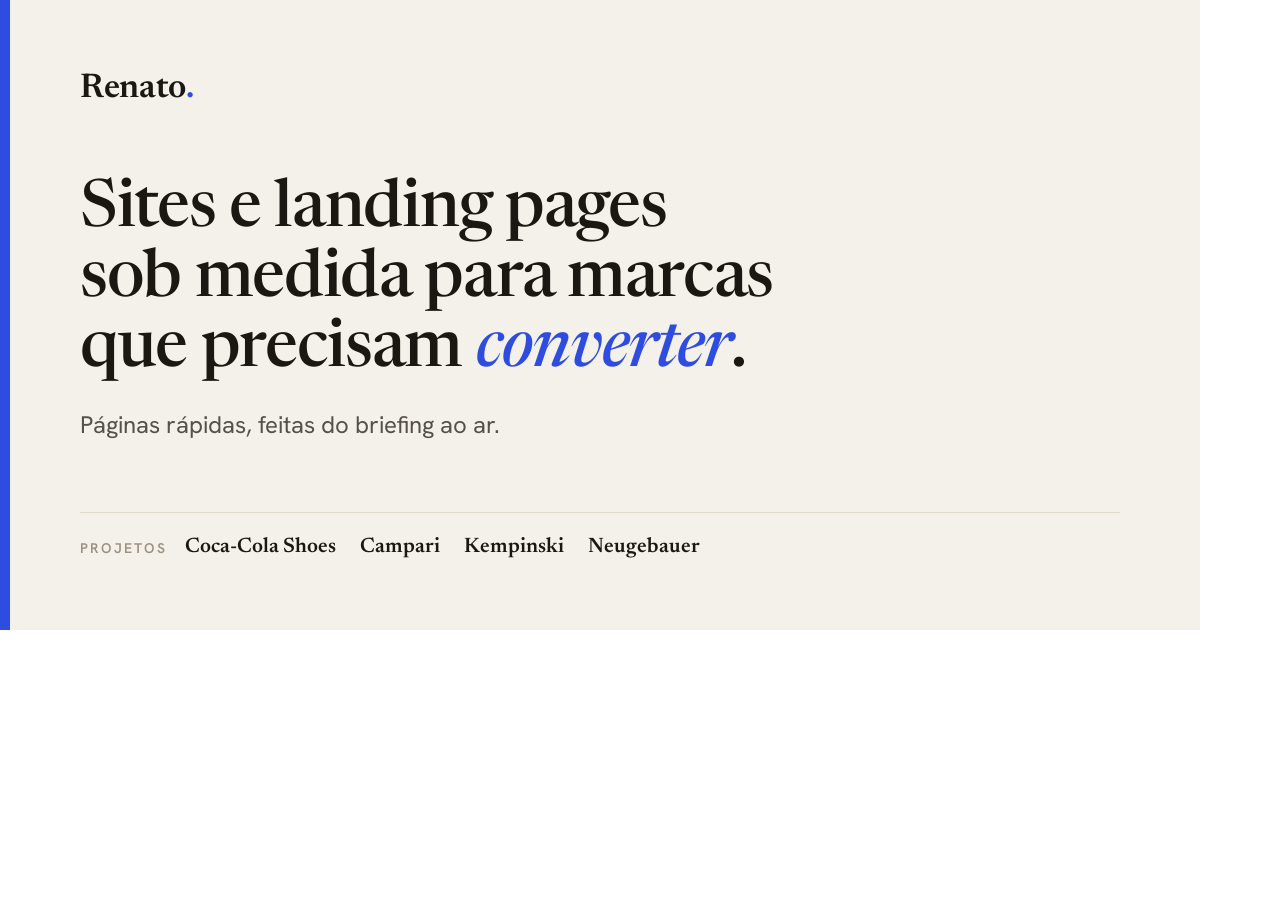
<file: og-image.html>
<!DOCTYPE html>
<html lang="pt-BR">
<head>
  <meta charset="utf-8">
  <title>Gerador do OG image (1200x630)</title>
  <!--
    ============================================================
    GERADOR DA IMAGEM DE PREVIEW DO LINK
    ============================================================
    Esta página existe só para virar imagem. Ela é o card que aparece
    quando o link do portfólio é colado no WhatsApp, LinkedIn ou e-mail.

    Como gerar de novo depois de editar:
      1. abrir este arquivo no navegador
      2. screenshot do .og em exatamente 1200x630
      3. salvar como imgs/og-image.png
    ============================================================
  -->
  <link rel="preconnect" href="https://fonts.googleapis.com">
  <link rel="preconnect" href="https://fonts.gstatic.com" crossorigin>
  <link rel="stylesheet" href="https://fonts.googleapis.com/css2?family=Hanken+Grotesk:wght@400;500;600&family=Newsreader:ital,wght@0,500;0,600;1,500&display=swap">
  <style>
    * { margin: 0; padding: 0; box-sizing: border-box; }

    /* O documento tem exatamente o tamanho do card, sem margem em volta:
       assim um screenshot de página inteira já sai em 1200x630 certinho. */
    body {
      width: 1200px;
      height: 630px;
      overflow: hidden;
    }

    .og {
      width: 1200px;
      height: 630px;
      background: #f4f1ea;
      font-family: 'Hanken Grotesk', system-ui, sans-serif;
      color: #1b1813;
      padding: 72px 80px;
      display: flex;
      flex-direction: column;
      justify-content: space-between;
      position: relative;
      overflow: hidden;
    }

    /* Faixa de acento na borda esquerda */
    .og::before {
      content: "";
      position: absolute;
      left: 0;
      top: 0;
      bottom: 0;
      width: 10px;
      background: #2f4ce0;
    }

    .og__brand {
      font-family: 'Newsreader', Georgia, serif;
      font-size: 34px;
      font-weight: 600;
      letter-spacing: -0.01em;
    }

    .og__brand span { color: #2f4ce0; }

    .og__title {
      font-family: 'Newsreader', Georgia, serif;
      font-size: 66px;
      font-weight: 500;
      line-height: 1.06;
      letter-spacing: -0.02em;
      max-width: 17ch;
    }

    .og__title em {
      font-style: italic;
      color: #2f4ce0;
    }

    .og__lead {
      font-size: 24px;
      color: #565046;
      margin-top: 22px;
      max-width: 34ch;
      line-height: 1.45;
    }

    .og__footer {
      display: flex;
      align-items: center;
      gap: 18px;
      border-top: 1px solid #e0d9ca;
      padding-top: 24px;
    }

    .og__label {
      font-size: 14px;
      letter-spacing: 0.16em;
      text-transform: uppercase;
      color: #9a917f;
      font-weight: 600;
      white-space: nowrap;
    }

    .og__brands {
      display: flex;
      gap: 24px;
      font-family: 'Newsreader', Georgia, serif;
      font-size: 21px;
      font-weight: 600;
      color: #1b1813;
    }
  </style>
</head>
<body>
  <div class="og">
    <div>
      <p class="og__brand">Renato<span>.</span></p>
    </div>

    <div>
      <h1 class="og__title">Sites e landing pages sob medida para marcas que precisam <em>converter</em>.</h1>
      <p class="og__lead">Páginas rápidas, feitas do briefing ao ar.</p>
    </div>

    <div class="og__footer">
      <span class="og__label">Projetos</span>
      <div class="og__brands">
        <span>Coca-Cola Shoes</span>
        <span>Campari</span>
        <span>Kempinski</span>
        <span>Neugebauer</span>
      </div>
    </div>
  </div>
</body>
</html>
</file>
